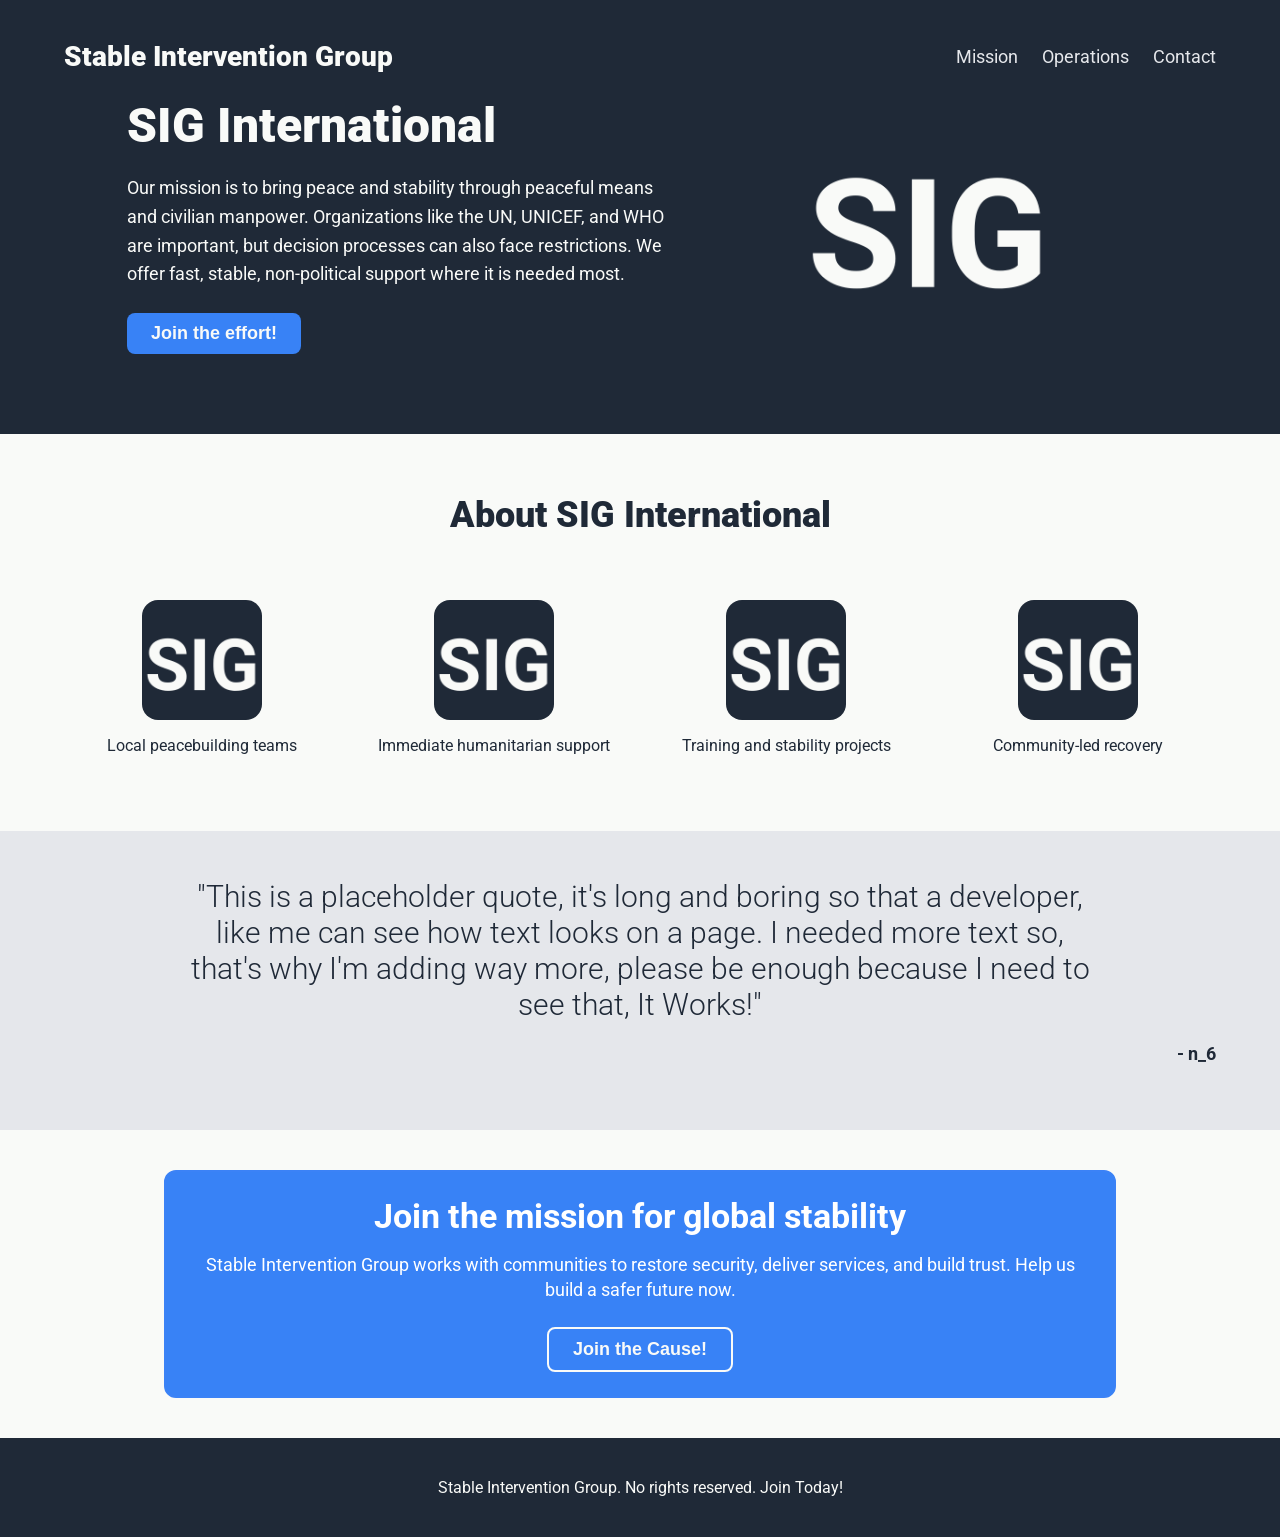
<file: index.html>
<!DOCTYPE html>
<html lang="en">
<head>
    <meta charset="UTF-8">
    <meta name="viewport" content="width=device-width, initial-scale=1.0">
    <link href="style.css" rel="stylesheet">
    <link rel="icon" type="image/png" href="images/SIG.png">
    <link href="https://fonts.googleapis.com/css2?family=Roboto:wght@300;400;900&display=swap" rel="stylesheet">
    <title>Stable Intervention Group | Paving the way for Peacekeeping and Stability </title>
</head>
<body>
    <div class="page-container">

        <div class="hero-section">
            <div class="header-bar">
                <h2 class="header">Stable Intervention Group</h2>
                <ul class="nav-list">
                    <li><a href="work-in-progress/sorry.html">Mission</a></li>
                    <li><a href="work-in-progress/sorry.html">Operations</a></li>
                    <li><a href="work-in-progress/sorry.html">Contact</a></li>
                </ul>
            </div>

            <div class="hero-content">
                <div class="hero-left">
                    <h1 class="hero-main-text">SIG International</h1>
                    <p class="hero-paragraph">Our mission is to bring peace and stability through peaceful means and civilian manpower. Organizations like the UN, UNICEF, and WHO are important, but decision processes can also face restrictions. We offer fast, stable, non-political support where it is needed most.</p>
                    <div class="hero-cta">
                        <button>Join the effort!</button>
                    </div>
                </div>
                <div>
                    <img class="hero-image" src="images/SIG-place-holder.png" alt="SIG International hero illustration">
                </div>
            </div>
        </div>

        <div id="about" class="call-to-action">
            <h2 class="header2">About SIG International</h2>
            <div class="img-container">
                <div class="card">
                    <img src="images/SIG.png" alt="SIG icon 1">
                    <p>Local peacebuilding teams</p>
                </div>
                <div class="card">
                    <img src="images/SIG.png" alt="SIG icon 2">
                    <p>Immediate humanitarian support</p>
                </div>
                <div class="card">
                    <img src="images/SIG.png" alt="SIG icon 3">
                    <p>Training and stability projects</p>
                </div>
                <div class="card">
                    <img src="images/SIG.png" alt="SIG icon 4">
                    <p>Community-led recovery</p>
                </div>
            </div>
        </div>

        <div class="quote-section">
            <p class="quote-text">"This is a placeholder quote, it's long and boring so that a developer, like me can see how text looks on a page. I needed more text so, that's why I'm adding way more, please be enough because I need to see that, It Works!"</p>
            <p class="quoter-name">- n_6</p>
        </div>

        <div class="cta-blue">
            <div class="cta-box">
                <h2>Join the mission for global stability</h2>
                <p>Stable Intervention Group works with communities to restore security, deliver services, and build trust. Help us build a safer future now.</p>
                <button class="bottom-button">Join the Cause!</button>
            </div>
        </div>
        <div class="footer">
            <p>Stable Intervention Group. No rights reserved. Join Today!</p>
        </div>

    </div>
</body>
</html>
</file>
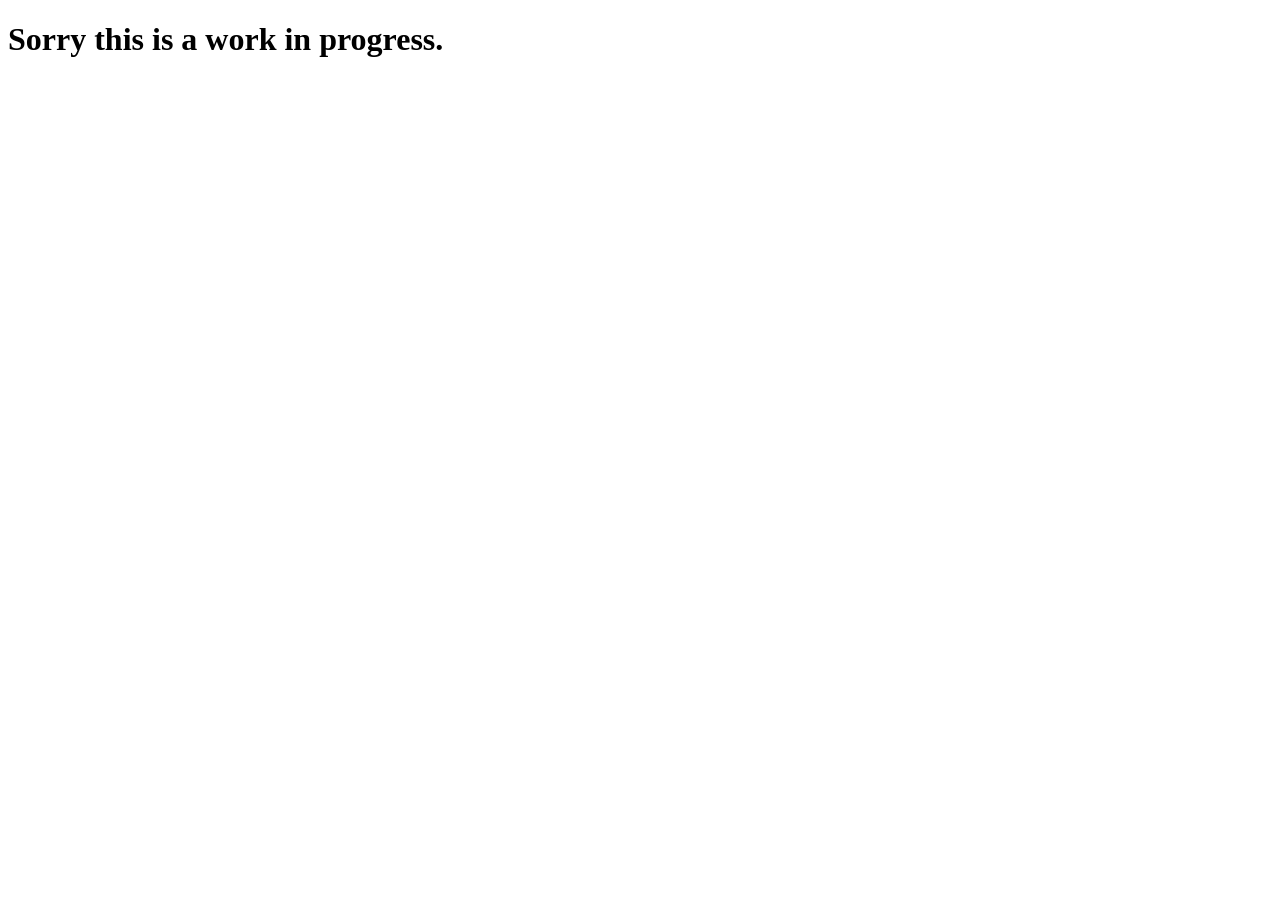
<file: work-in-progress/sorry.html>
<!DOCTYPE html>
<html lang="en">
<head>
    <meta charset="UTF-8">
    <meta name="viewport" content="width=device-width, initial-scale=1.0">
    <title>Work in Progress</title>
</head>
<body>
    <h1>Sorry this is a work in progress.</h1>
</body>
</html>
</file>
<file: style.css>
html, body {
    margin: 0;
    padding: 0;
}

body {
    font-family: Roboto, Arial, sans-serif;
    background-color: #f3f4f6;
    color: #1f2937;
}

.hero-section {
    background-color: #1f2937;
    color: #f9faf8;
    padding: 40px 5%;
}

.header-bar {
    display: flex;
    justify-content: space-between;
    align-items: center;
    max-width: 1200px;
    margin: 0 auto;
    padding-bottom: 24px;
}

.header {
    margin: 0;
    font-size: 28px;
    font-weight: 900;
}

.nav-list {
    list-style: none;
    margin: 0;
    padding: 0;
    display: flex;
    gap: 24px;
}

.nav-list a {
    color: #e5e7eb;
    text-decoration: none;
    font-size: 18px;
}

.nav-list a:hover {
    color: #ffffff;
}

.hero-content {
    display: flex;
    justify-content: center;
    align-items: center;
    gap: 36px;
    flex-wrap: wrap;
    max-width: 1200px;
    margin: 0 auto;
    padding-bottom: 40px;
}

.hero-left {
    max-width: 540px;
    flex: 1;
}

.hero-image {
    margin: 0 auto;
}

.card {
    border: none;
    background: transparent;
    border-radius: 0;
    padding: 16px 0;
    box-shadow: none;
    text-align: center;
}

.cta-blue {
    background-color: #f9faf8;
    color: #ffffff;
    padding: 40px 5%;
    text-align: center;
}

.cta-blue .cta-box {
    border: 2px solid #3b82f6;
    background-color: #3882f6;
    padding: 24px;
    border-radius: 12px;
    max-width: 900px;
    margin: 0 auto;
}

.cta-blue h2 {
    margin: 0 0 16px;
    font-size: 34px;
}

.cta-blue p {
    margin: 0 0 24px;
    font-size: 18px;
    line-height: 1.4;
}

.hero-main-text {
    font-size: 48px;
    font-weight: 900;
    margin: 0 0 20px;
}

.hero-paragraph {
    font-size: 18px;
    line-height: 1.6;
    margin: 0 0 24px;
}

.hero-cta {
    margin-top: 8px;
}

.hero-section button,
.call-to-action button,
.bottom-action button {
    background-color: #3882f6;
    color: #f9faf8;
    border: none;
    border-radius: 8px;
    padding: 10px 24px;
    font-size: 18px;
    font-weight: 600;
    cursor: pointer;
}

.hero-image {
    max-width: 450px;
    width: 100%;
    height: auto;
}

.call-to-action {
    background-color: #f9faf8;
    color: #1f2937;
    padding: 60px 5%;
}

.header2 {
    font-size: 36px;
    font-weight: 900;
    text-align: center;
    margin: 0 0 48px;
}

.img-container {
    display: grid;
    grid-template-columns: repeat(auto-fit, minmax(200px, 1fr));
    gap: 16px;
    max-width: 1200px;
    margin: 0 auto;
}

.card img {
    width: 120px;
    height: 120px;
    object-fit: contain;
    border-radius: 16px;
    margin-bottom: 12px;
}

.card p {
    margin: 0;
    font-size: 16px;
}

.quote-section {
    background-color: #e5e7eb;
    padding: 48px 5%;
}

.quote-text {
    max-width: 900px;
    margin: 0 auto;
    font-size: 30px;
    line-height: 1.2;
    font-weight: 300;
    text-align: center;
}

.quoter-name {
    margin-top: 20px;
    text-align: right;
    font-size: 18px;
    font-weight: 700;
}

.bottom-button {
    background-color: #3882f6;
    color: #f9faf8;
    border: none;
    border-radius: 8px;
    padding: 10px 24px;
    font-size: 18px;
    font-weight: 600;
    cursor: pointer;
    border: 2px solid #f9faf8;
}

.bottom-section {
    background: #ffffff;
    padding: 40px 5%;
    text-align: center;
}

.bottom-action {
    margin: 24px 0;
}

.footer {
    background: #1f2937;
    color: #f9faf8;
    text-align: center;
    padding: 24px 5%;
    margin-top: 0;
}
</file>
